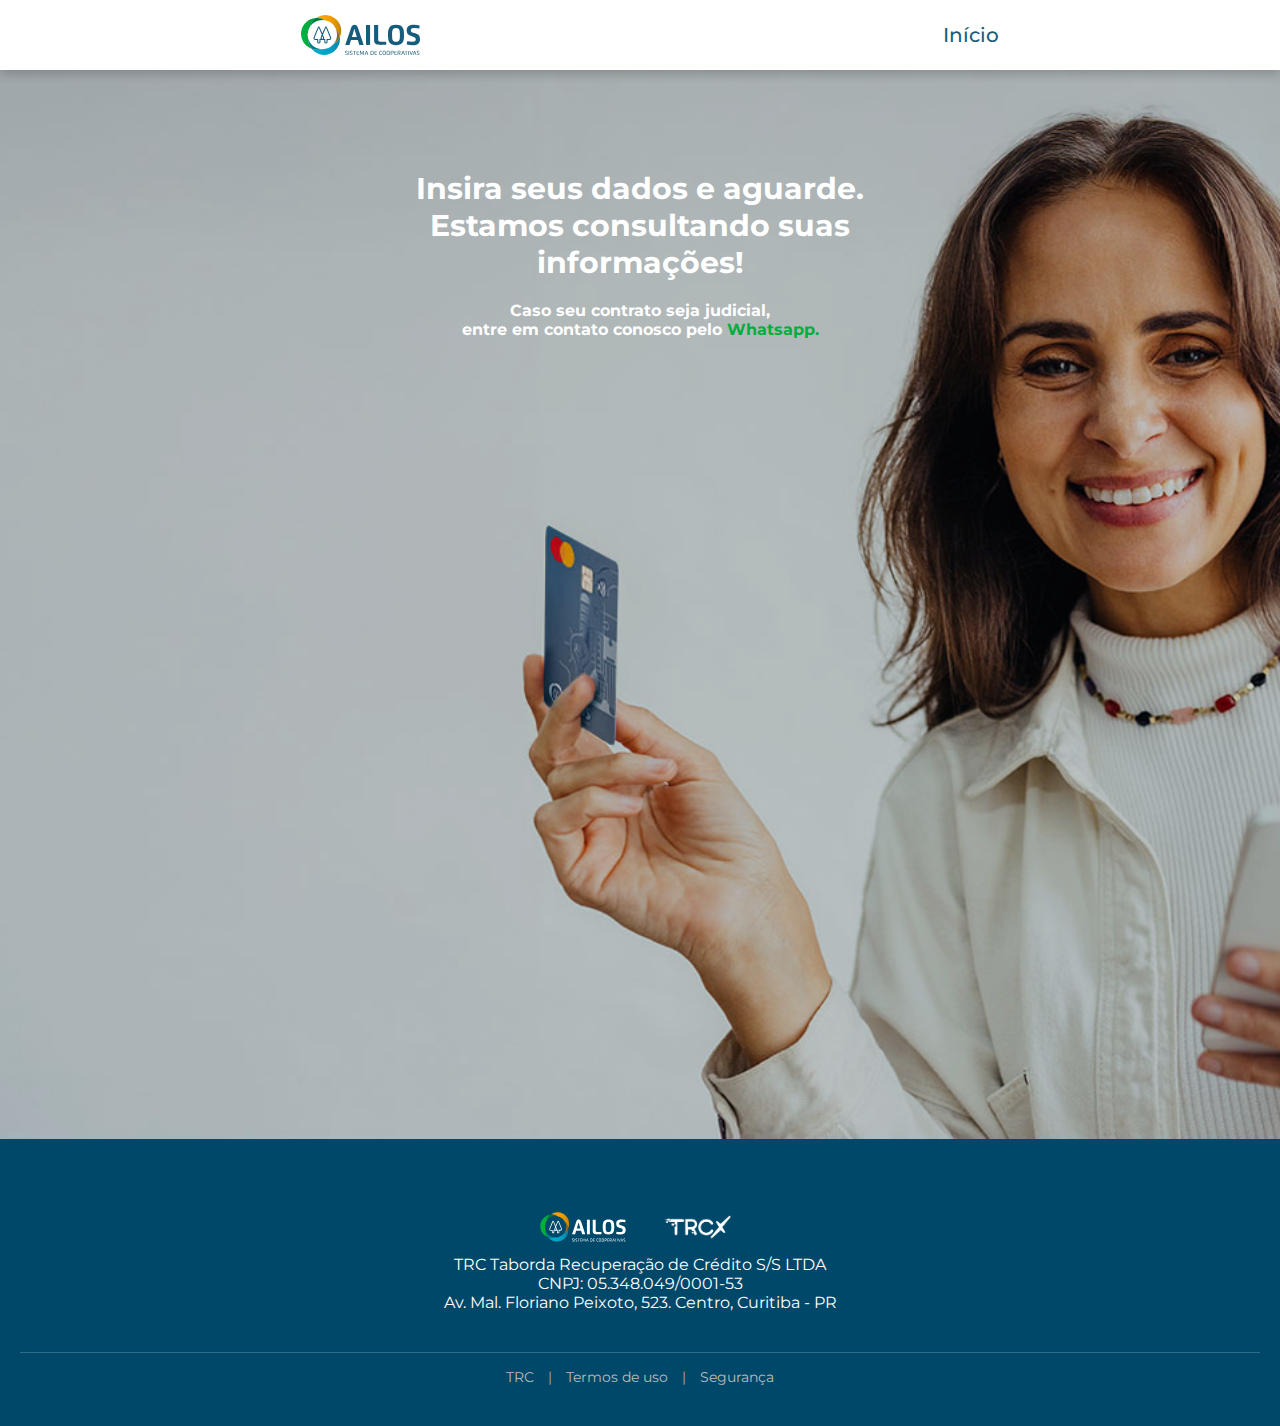
<file: login/login.html>
<!DOCTYPE html>
<html lang="pt">
<head>
    <meta charset="UTF-8">
    <meta name="viewport" content="width=device-width, initial-scale=1">
    <title>Consulta de Boletos</title>
    <link rel="stylesheet" href="style.css">
</head>
<body>
    <header>
        <nav class="navegation">
            <img src="../imagem/logo-ailos.svg" class="logo" alt="Logo">
            <a class="button" href="../index.html">Início</a>
        </nav>
    </header>
    <main>

        <section>
            <div class="banner">
                <img src="../imagem/banner ren.jpg" alt="Banner" class="banner-img">
                <img src="../imagem/banner ren mobile.jpg" alt="Banner" class="bannerr-img">
                <div class="text">
                    <h1>Insira seus dados e aguarde.<br>
                    Estamos consultando suas<br>
                    informações!</h1>
                    <p style="font-weight: bold;">Caso seu contrato seja judicial, <br>
                        entre em contato conosco pelo <a style="color:#00ae40; text-decoration: none;" href="https://api.whatsapp.com/send/?phone=554130220412&text&type=phone_number&app_absent=0">Whatsapp.</a></p>
                    <iframe id="iframe-conteudo" src="https://trcconsult.com.br/NWeb/index-ailos.jsp?origem=trc" width="500" height="680" allow="autoplay; fullscreen"allowfullscreen></iframe>
                </div>
            </div>
        </section>

        <footer>
            <section class="footer-container">
                <div class="footer-section">
                    <div class="footer-logos">
                        <img src="../imagem/ailos rodape.svg" alt="Logo 1" >
                        <img src="../imagem/TRCX.png" alt="Logo 2">
                    </div>
                    <p>TRC Taborda Recuperação de Crédito S/S LTDA</p>
                    <p>CNPJ: 05.348.049/0001-53</p>
                    <p>Av. Mal. Floriano Peixoto, 523. Centro, Curitiba - PR</p>
                </div>
            </section>
            
            <section class="footer-bottom">
                <p><a href="https://trctaborda.com.br/">TRC</a> | <a href="https://trctaborda.com.br/termos-de-uso">Termos de uso</a> | <a href="https://trctaborda.com.br/politica-de-privacidade">Segurança</a></p>
            </section>
        </footer> 
    </main>
</body>
</html>
</file>
<file: login/style.css>
@import url('https://fonts.googleapis.com/css2?family=Montserrat:ital,wght@0,100..900;1,100..900&display=swap');


* {
    margin: 0;
    padding: 0;
    box-sizing: border-box;
}

body {
    padding: 0;
    width: 100%;
    overflow-x: hidden;
    font-family: "Montserrat", sans-serif;
    /* background: linear-gradient(45deg, #8A2BE2, #6A0DAD); */
}

header nav {
    width: 100%;
    background-color: #ffffff;
    padding: 15px 20px;
    display: flex;
    justify-content: space-around;
    align-items: center;
    box-shadow: 0 4px 10px rgba(0, 0, 0, 0.2);

}

nav a{
    font-size: 20px;
    color: #175c7d;
    font-weight: 500;
    text-decoration: none;
}

.button:hover{
    color: #ffa300;
    transition: 0.3s;
}

header nav .logo {
    height: 40px;
    margin-left: 20px;
}

/* .container {
    width: 100%;
    max-width: 480px;
    padding: 20px;
    margin-top: 80px; 
    background-color: #ffffff;
    border-radius: 20px;

    
}

.box {
    background-color: #ffffff;
    padding: 20px;
    border-radius: 8px;
    box-shadow: 0 4px 8px rgba(0, 0, 0, 0.1);
    text-align: center;
}

h2 {
    font-size: 24px;
    font-weight: bold;
    color: #333;
    margin-bottom: 20px;
}

input[type="text"] {
    width: 100%;
    padding: 12px;
    margin-bottom: 20px;
    border-radius: 8px;
    border: 1px solid #ccc;
    font-size: 16px;
    color: #333;
    transition: all 0.3s ease;
}

input[type="text"]:focus {
    border-color: #4A90E2;
    outline: none;
}

button {
    width: 100%;
    padding: 12px;
    background-color: #4A90E2;
    color: white;
    font-size: 18px;
    border: none;
    border-radius: 8px;
    cursor: pointer;
    transition: background-color 0.3s ease;
}

button:hover {
    background-color: #34b40d;
}

#errorMessage {
    color: red;
    font-size: 14px;
    margin-top: 10px;
}
#loading {
    position: fixed;
    top: 0;
    left: 0;
    width: 100vw;
    height: 100vh;
    background: linear-gradient(135deg, #004869, #4A90E2);
    display: flex;
    justify-content: center;
    align-items: center;
    color: white;
    text-align: center;
    font-family: Arial, sans-serif;
    z-index: 999;
}

#loading .loading-content {
    display: flex;
    flex-direction: column;
    align-items: center;
}

#loading h2 {
    font-size: 32px;
    margin: 10px 0;
    font-weight: bold;
    color: #ffffff;
}

#loading h3 {
    font-size: 24px;
    margin: 5px 0;
}

#loading .loader {
    margin-top: 20px;
    border: 6px solid rgba(255, 255, 255, 0.3);
    border-top: 6px solid white;
    border-radius: 50%;
    width: 60px;
    height: 60px;
    animation: spin 1s linear infinite;
}

@keyframes spin {
    0% { transform: rotate(0deg); }
    100% { transform: rotate(360deg); }
}


@keyframes fadeIn {
    from { opacity: 0; }
    to { opacity: 1; }
}


.main-content {
    padding: 24px;
    display: none;
}

h1, h2 {
    margin: 0;
    font-weight: bold;
    
}

h2 {
    margin-bottom: 12px;
    font-size: 1.25rem;
}

.digital-btn {
    background-color: #2563eb;
    color: white;
    padding: 12px 24px;
    border-radius: 9999px;
    margin-top: 12px;
    cursor: pointer;
}

.card-container {
    display: flex;
    justify-content: center;
    gap: 20px;
    align-items: center;
    flex-wrap: wrap;
}

.card {
    background-color: white;
    padding: 16px;
    border-radius: 12px;
    box-shadow: 0 4px 6px rgba(0, 0, 0, 0.1);
}

.text-center h2{
    color: #ffffff;
    font-size: 25px;
}

.card h3 {
    margin-bottom: 4px;
    font-size: 1.125rem;
    font-weight: bold;
}

.card p {
    margin: 4px 0;
    color: #4b5563;
}

.highlight {
    color: #dc2626;
    font-weight: bold;
}

.discount {
    color: #16a34a;
    margin-top: 4px;
}

.payment-btn, .customize-btn {
    background-color: #004869;
    color: white;
    padding: 8px 16px;
    border-radius: 9999px;
    margin-top: 8px;
    cursor: pointer;
}

.payment-btn:hover, .customize-btn:hover {
    background-color: #059669;
}
 */



 
.banner {
    position: relative;
    display: flex;
    align-items: center;
    justify-content: center;
    color: white;
    overflow: hidden;
}

.banner img {
    position: absolute;
    width: 100%;
    height: 100%;
    object-fit: cover;
    z-index: -1;
}

.banner::before {
    content: '';
    position: absolute;
    top: 0;
    left: 0;
    width: 100%;
    height: 100%;
    background-color: rgba(0, 0, 0, 0.2); 
    z-index: 0;
}

.text {
    display: flex;
    flex-direction: column;
    align-items: center;
    text-align: center;
    gap: 20px;
    color: #fff;
    font-family: 'Montserrat', Arial, sans-serif;
    padding: 100px;
    z-index: 1; 
}

.text h1 {
    font-size: 30px; 
}



.bannerr-mobile img {
    position: absolute;
    width: 100%;
    height: 100%;
    object-fit: cover;
    z-index: -1;
}


#iframe-conteudo{
    border: none;
}



.container {
    display: flex;
    flex-wrap: wrap;
    justify-content: center;
    align-items: center;
    gap: 20px;
    padding: 20px;
    font-family: 'Montserrat', Arial, sans-serif;

}
.box {
    background: white;
    border-radius: 10px;
    overflow: hidden;
    box-shadow: 0 4px 8px rgba(0, 0, 0, 0.1);
    text-align: left;
    border: 2px solid #e0e0e0;
    width: 300px;
    height: 480px;
    min-width: 300px;
    display: flex;
    flex-direction: column;
}
.box img {
    width: 100%;
    height: 200px;
    object-fit: cover;
    border-top-left-radius: 10px;
    border-top-right-radius: 10px;
}
.box-content {
    padding: 20px;
}
.box h3 {
    color: #005fa3;
    margin: 0 0 10px;
    font-size: 1.2em;
    padding: 20px;
}
.box p {
    color: #555;
    font-size: 14px;
    margin-bottom: 15px;
    padding: 20px;

}
.box a {
    display: inline-block;
    padding: 10px 15px;
    background-color: #ff7f00;
    color: #fff;
    border-radius: 40px;
    text-decoration: none;
    font-weight: bold;
    font-family: 'Montserrat', Arial, sans-serif;
    display: flex;
    width: 200px;
    margin: 20px;

}
.box a:hover {
    background-color: #004869;
    color: white;
    transition: 0.3s;
}




::-webkit-scrollbar {
    width: 12px; 
    height: 12px; 
}

::-webkit-scrollbar-thumb {
    background-color: #f39c12; 
}

::-webkit-scrollbar-track {
    background-color: #f1f1f1; 
}

::-webkit-scrollbar-thumb:hover {
    background-color: #004869;
}

footer {
    background: #004869;
    color: #fff;
    padding: 40px 20px;
    font-family: 'Montserrat', Arial, sans-serif;
  }
  
  .footer-container {
    display: flex;
    flex-wrap: wrap;
    justify-content: space-between;
    max-width: 1200px;
    text-align: center;
    margin: auto;
    padding-bottom: 20px;
  }
  
  .footer-section {
    flex: 1;
    min-width: 250px;
    margin: 20px;
  }
  
  .footer-section h3 {
    font-size: 16px;
    margin-bottom: 10px;
    color: #f39c12;
  }
  
  .footer-section ul {
    list-style: none;
    padding: 0;
  }
  
  .footer-section ul li {
    margin: 6px 0;
  }
  
  .footer-section ul li a {
    color: #bbb;
    text-decoration: none;
    transition: 0.3s;
  }
  
  .footer-section ul li a:hover {
    color: #f39c12;
  }
  
  .footer-logos {
    display: flex;
    justify-content: center;
    gap: 15px;
    align-items: center;
  }
  
  .footer-logos img {
    width: 100px;
    height: auto;
    transition: transform 0.3s ease-in-out;
  }
  
  .footer-logos img:hover {
    transform: scale(1.1);
  }
  
  .footer-bottom {
    text-align: center;
    padding-top: 15px;
    border-top: 1px solid rgba(255, 255, 255, 0.2);
    font-size: 14px;
    color: #aaa;
  }
  
  .footer-bottom a {
    color: #bbb;
    text-decoration: none;
    margin: 0 10px;
    transition: 0.3s;
  }
  
  .footer-bottom a:hover {
    color: #f39c12;
  }


@media (min-width:1300px){
   
    .bannerr-img {
        display: none;
    }
}

@media (min-width: 1025px) and (max-width:1299px){
    .bannerr-img {
    display: none;
   }
  
}

@media  (min-width: 769px) and (max-width:1024px){
    .banner-img {
        display: none;
    }

    .text{
        text-align: left;
       }
    
    
}

@media (max-width: 768px) {
    .banner-img {
        display: none;
    }


}

@media (max-width: 480px) {
   .banner-img {
    display: none;
   }

   .text{
    text-align: left;
   }

   .text h1 {
    padding: 100px;

    }

    .text p{
        padding: 100px;
    }



}
</file>
